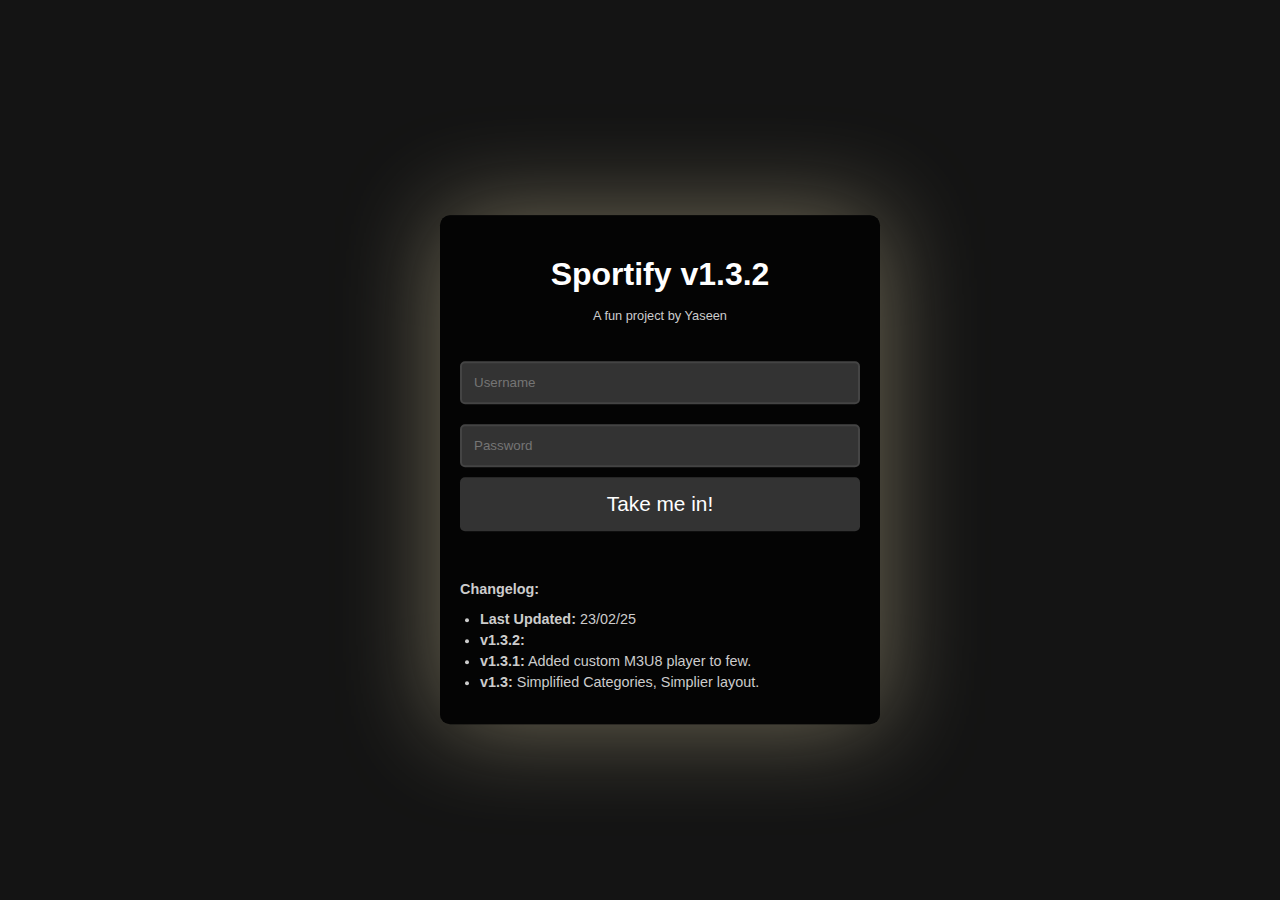
<file: index.html>
<!DOCTYPE html>
<html lang="en">
<head>
  <meta charset="UTF-8">
  <meta name="viewport" content="width=device-width, initial-scale=1.0, maximum-scale=1.0, user-scalable=no">
  <meta name="apple-mobile-web-app-capable" content="yes">
  <meta name="mobile-web-app-capable" content="yes">

  <title>Sportify by Yaseen</title>
  <link rel="stylesheet" href="style.css"> 
</head>
<body>


<div id="login-page" class="login-container" ontouchstart="">

  <h1 style="margin-bottom: 0px;">Sportify v1.3.2</h1>
<p style="font-size: 0.8em; color: #ccc; margin-top: 0;"> A fun project by Yaseen</p>
  <form id="login-form">
    <input type="text" id="username" placeholder="Username" required>
    <input type="password" id="password" placeholder="Password" required>
<button type="submit" class="touch-button">Take me in!</button>

  </form>
  <p class="error-message" id="error-message">Incorrect username or password</p>


  <div id="changelog">
    <p><strong>Changelog:</strong></p>
    <ul>
      <li><strong>Last Updated:</strong> 23/02/25</li>
      <li><strong>v1.3.2:</strong> </li>
      <li><strong>v1.3.1:</strong> Added custom M3U8 player to few. </li>
      <li><strong>v1.3:</strong> Simplified Categories, Simplier layout. </li>
    </ul>
  </div>
</div>


<div id="main-content" style="display: none;">
  <header id="header" style="background-image: url('');">
    <div class="header-overlay"></div>
    <div class="header-content">
      <h1>Welcome to Sportify!</h1>
      <p>Football = Tnt Sport / Bein Sport / NBC / USA</p>
      <p>Cricket = Willow / Astro / Jio / Sky</p>
      <p>Dont see the match u want? DM @wihyaseen </p>
    </div>
  </header>

  <section class="content" id="match-categories"></section>
</div>

<script src="script.js"></script>
<script>
  // Add touch event class to body
  document.body.classList.add('touch-device');
</script>

</body>
</html>
</file>
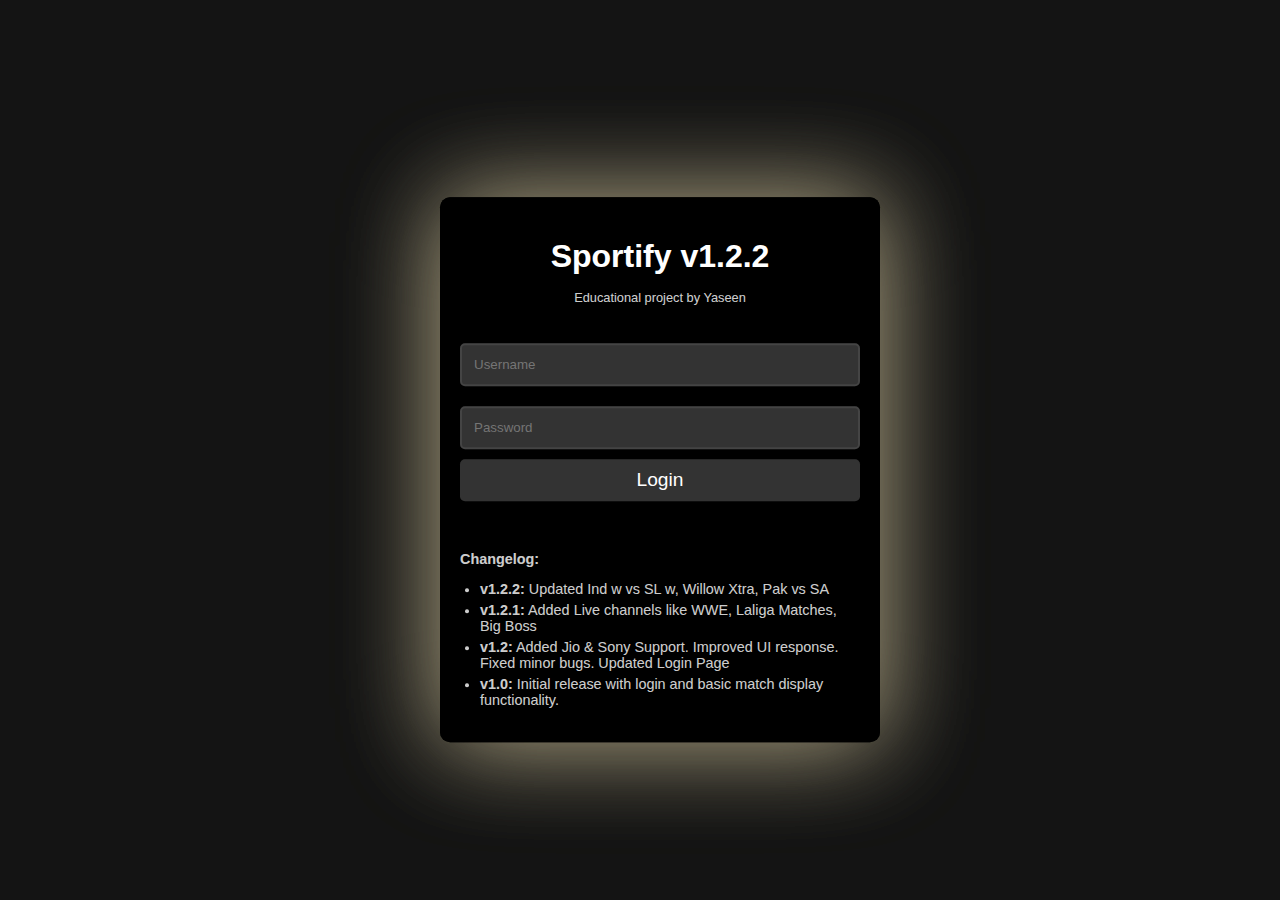
<file: 1.html>
<!DOCTYPE html>
<html lang="en">
<head>
  <meta charset="UTF-8">
  <meta name="viewport" content="width=device-width, initial-scale=1.0">
  <title>Watch Live Sports</title>
  <link rel="stylesheet" href="style.css"> <!-- Link to CSS file -->
</head>
<body>
  <!-- Login Page -->
  <div id="login-page" class="login-container">
    <h1 style="margin-bottom: 0px;">Sportify v1.2.2</h1>
    <p style="font-size: 0.8em; color: #ccc; margin-top: 0;">Educational project by Yaseen</p>
    <form id="login-form">
      <input type="text" id="username" placeholder="Username" required>
      <input type="password" id="password" placeholder="Password" required>
      <button type="submit">Login</button>
    </form>
    <p class="error-message" id="error-message">Incorrect username or password</p>

    <!-- Changelog -->
    <div id="changelog">
      <p><strong>Changelog:</strong></p>
      <ul>
        <li><strong>v1.2.2:</strong> Updated Ind w vs SL w, Willow Xtra, Pak vs SA </li>
        <li><strong>v1.2.1:</strong> Added Live channels like WWE, Laliga Matches, Big Boss </li>
        <li><strong>v1.2:</strong> Added Jio & Sony Support. Improved UI response. Fixed minor bugs. Updated Login Page </li>
        <li><strong>v1.0:</strong> Initial release with login and basic match display functionality.</li>
      </ul>
    </div>
  </div>

  <!-- Main Page -->
  <div id="main-content" style="display: none;">
    <header id="header">
      <div class="header-overlay"></div>
      <div class="header-content">
        <h1>HLS Fetcher by Yaseen</h1>
        <p>This is made for educational purposes.</p>
        <p>Contact @wihyaseen if any bug.. (Nothing is displaying? Wait 5mins.) </p>
      </div>
    </header>

    <section class="content" id="match-categories"></section>
  </div>

  <script src="script.js"></script> <!-- Link to JavaScript file -->
</body>
</html>
<!DOCTYPE html>
<html lang="en">
<head>
  <meta charset="UTF-8">
  <meta name="viewport" content="width=device-width, initial-scale=1.0">
  <title>Watch Live Sports</title>
  <link rel="stylesheet" href="style.css"> <!-- Link to CSS file -->
</head>
<body>
  <!-- Login Page -->
  <div id="login-page" class="login-container">
    <h1 style="margin-bottom: 0px;">Sportify v1.2.2</h1>
    <p style="font-size: 0.8em; color: #ccc; margin-top: 0;">Educational project by Yaseen</p>
    <form id="login-form">
      <input type="text" id="username" placeholder="Username" required>
      <input type="password" id="password" placeholder="Password" required>
      <button type="submit">Login</button>
    </form>
    <p class="error-message" id="error-message">Incorrect username or password</p>

    <!-- Changelog -->
    <div id="changelog">
      <p><strong>Changelog:</strong></p>
      <ul>
        <li><strong>v1.2.2:</strong> Updated Ind w vs SL w, Willow Xtra, Pak vs SA </li>
        <li><strong>v1.2.1:</strong> Added Live channels like WWE, Laliga Matches, Big Boss </li>
        <li><strong>v1.2:</strong> Added Jio & Sony Support. Improved UI response. Fixed minor bugs. Updated Login Page </li>
        <li><strong>v1.0:</strong> Initial release with login and basic match display functionality.</li>
      </ul>
    </div>
  </div>

  <!-- Main Page -->
  <div id="main-content" style="display: none;">
    <header id="header">
      <div class="header-overlay"></div>
      <div class="header-content">
        <h1>HLS Fetcher by Yaseen</h1>
        <p>This is made for educational purposes.</p>
        <p>Contact @wihyaseen if any bug.. (Nothing is displaying? Wait 5mins.) </p>
      </div>
    </header>

    <section class="content" id="match-categories"></section>
  </div>

  <script src="script.js"></script> <!-- Link to JavaScript file -->
</body>
</html>
</file>
<file: style.css>
body {
  font-family: Arial, sans-serif;
  margin: 0;
  padding: 0;
  background-color: #141414;
  opacity: 0.;
  color: rgb(255, 255, 255);
  overflow-x: hidden;
}

.login-container {
  background-color: rgba(0, 0, 0, 0.8);
  padding: 20px;
  border-radius: 10px;
  width: 90%;
  max-width: 400px;
  text-align: center;
  position: absolute;
  top: 50%;
  left: 50%;
  transform: translate(-50%, -50%);
  display: flex;
  flex-direction: column;
  gap: 15px;
  box-shadow: 0 0 100px rgba(255, 239, 191, 0.4); /* GLOW */
  margin: 20px;
}


h1 {
  font-size: 2em;
}

@media (max-width: 768px) {
  h1 {
    font-size: 1.8em;
  }
}

@media (max-width: 480px) {
  h1 {
    font-size: 1.5em;
  }
}


input[type="text"], input[type="password"] {
  width: 100%;
  padding: 12px;
  margin: 10px 0;
  border: 2px solid #444;
  border-radius: 5px;
  background-color: #333;
  color: white;
  box-sizing: border-box;
}

button {
  width: 100%;
  padding: 10px;
  background-color: #333;
  border: none;
  color: white;
  font-size: 1.2em;
  cursor: pointer;
  border-radius: 5px;
}

.touch-device button {
  padding: 15px;
  font-size: 1.3em;
}

.touch-button {
  min-height: 50px;
  padding: 15px;
  font-size: 1.3em;
  -webkit-tap-highlight-color: rgba(0,0,0,0);
}

.touch-button:active {
  background-color: #444;
  transform: scale(0.98);
}


button:hover {
  background-color: #444;
}

.error-message {
  color: red;
  font-size: 1em;
  margin-top: 10px;
  display: none;
}

#changelog {
  font-size: 0.9em;
  color: #ccc;
  text-align: left;
  margin-top: 20px;
}

#changelog ul {
  padding-left: 20px;
}

#changelog li {
  margin-bottom: 5px;
}

header {
  position: relative;
  height: 50vh;
  background-color: black;
  background-size: cover;
  background-position: center;
}

@media (max-width: 768px) {
  header {
    height: 40vh;
  }
}

@media (max-width: 480px) {
  header {
    height: 30vh;
  }
}


.header-overlay {
  position: absolute;
  top: 0;
  left: 0;
  width: 100%;
  height: 100%;
  background: rgba(0, 0, 0, 0.5);
}

.header-content {
  position: absolute;
  bottom: 20px;
  left: 20px;
  color: white;
}

.header-content h1 {
  font-size: 2.5em;
  font-weight: bold;
}

@media (max-width: 768px) {
  .header-content h1 {
    font-size: 2em;
  }
}

@media (max-width: 480px) {
  .header-content h1 {
    font-size: 1.5em;
  }
}


.content {
  padding: 20px;
}

.category-section {
  margin-bottom: 40px;
  position: relative;
}

.category-section h2 {
  font-size: 1.8em;
  margin-bottom: 10px;
}

.subcategory {
  margin-left: 20px;
}

.matches-list-wrapper {
  position: relative;
  margin: 0 auto;
  display: flex;
  flex-wrap: wrap;
  gap: 20px;
  justify-content: center;
}

.match {
  position: relative;
  width: calc(20% - 20px);
  height: 140px;
  cursor: pointer;
  border-radius: 10px;
  overflow: hidden;
  box-shadow: 0 4px 10px rgba(0, 0, 0, 0.7);
  margin-bottom: 20px;
  min-width: 150px;
  -webkit-tap-highlight-color: rgba(0,0,0,0);
}

.touch-device .match {
  min-width: 120px;
  height: 120px;
}

.touch-device .match:active {
  transform: scale(0.98);
}


@media (max-width: 1024px) {
  .match {
    width: calc(25% - 20px);
  }
}

@media (max-width: 768px) {
  .match {
    width: calc(33.33% - 20px);
  }
}

@media (max-width: 480px) {
  .match {
    width: calc(50% - 20px);
    height: 120px;
  }
}


.match img {
  width: 100%;
  height: 100%;
  object-fit: cover;
  transition: transform 0.3s ease;
}

.match:hover img {
  transform: scale(1.1);
}

.match-overlay {
  position: absolute;
  bottom: 0;
  left: 0;
  width: 100%;
  height: 100%;
  background: rgba(0, 0, 0, 0.6);
  color: white;
  display: flex;
  align-items: center;
  justify-content: center;
  opacity: 0;
  transition: opacity 0.3s ease;
}

.match:hover .match-overlay {
  opacity: 1;
}

.match-overlay p {
  margin: 0;
  font-size: 1.2em;
  font-weight: bold;
  text-align: center;
}

@media (max-width: 1024px) {
  .match {
    width: calc(33.33% - 20px);
  }
}

@media (max-width: 768px) {
  .match {
    width: calc(50% - 20px);
  }
}

@media (max-width: 480px) {
  .match {
    width: calc(100% - 20px);
  }
}
</file>
